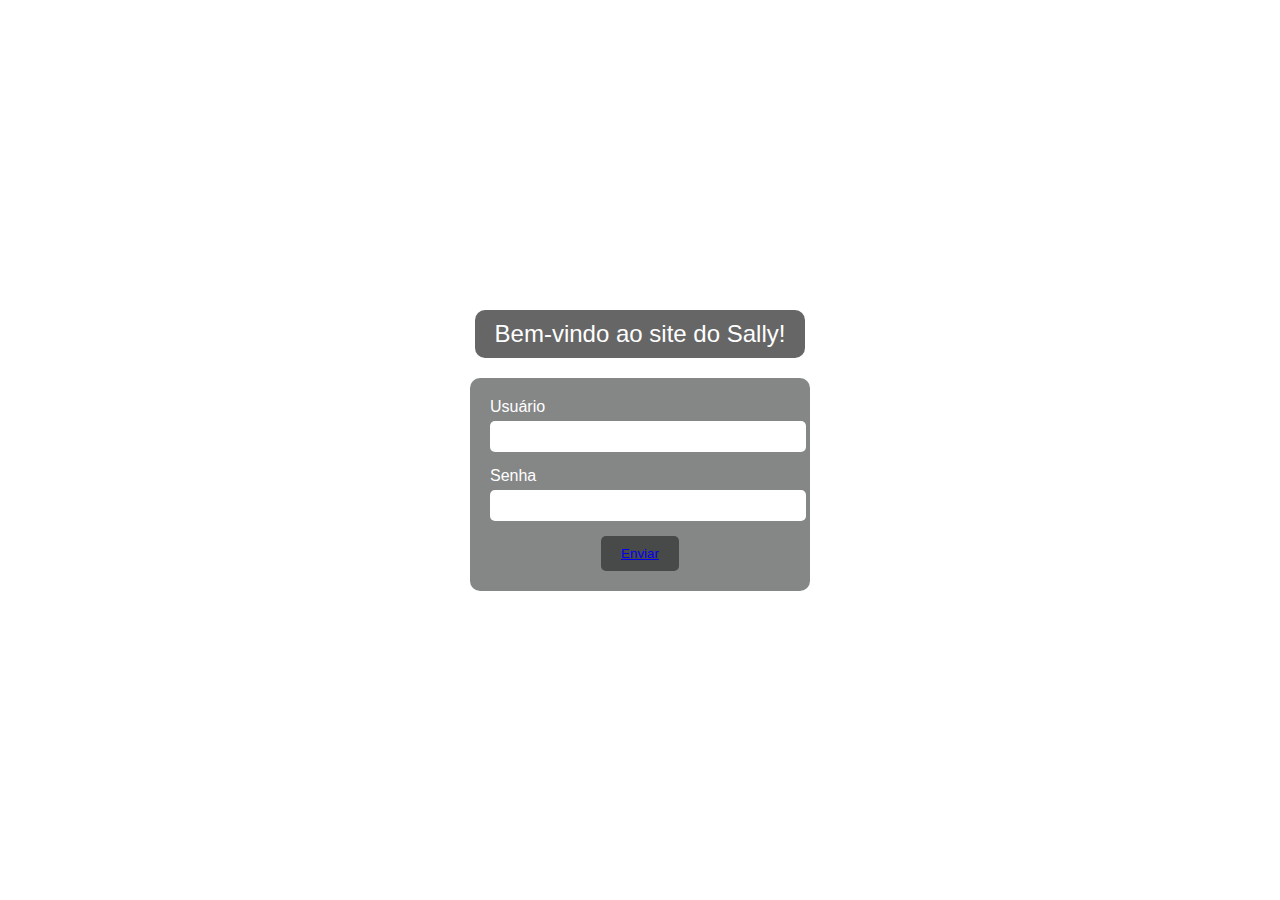
<file: LoginSally.html>
<!DOCTYPE html>
<html lang="en">
<head>
  <meta charset="UTF-8">
  <meta name="viewport" content="width=device-width, initial-scale=1.0">
  <title>Sally Face</title>
  <style>
    * {
      margin: 0;
      padding: 0;
    }

    body {
      font-family: 'Arial', sans-serif;
      height: 100vh;
      width: 100vw;
      display: flex;
      flex-direction: column;
      align-items: center;
      justify-content: center;
      background: url('https://i.pinimg.com/originals/72/76/bc/7276bc1899c81f08f7b1d747ccf20de4.gif') no-repeat center center fixed;
      background-size: cover;
    }

    .titulo {
      color: white;
      font-size: 24px;
      font-family: 'Franklin Gothic Medium', 'Arial Narrow', Arial, sans-serif;
      margin-bottom: 20px;
      background-color: rgba(0, 0, 0, 0.6);
      padding: 10px 20px;
      border-radius: 10px;
    }

    form {
      background-color: rgba(12, 13, 13, 0.5);
      width: 300px;
      padding: 20px;
      border-radius: 10px;
      color: white;
    }

    label {
      font-family: 'Franklin Gothic Medium', 'Arial Narrow', Arial, sans-serif;
    }

    input {
      width: 100%;
      padding: 8px;
      margin-top: 5px;
      margin-bottom: 15px;
      border: none;
      border-radius: 5px;
    }

    button {
      background-color: rgba(12, 13, 13, 0.5);
      color: aliceblue;
      padding: 10px 20px;
      border: none;
      border-radius: 5px;
      display: block;
      margin: 0 auto;
      
    }

    button:hover {
      background-color: rgba(12, 13, 13, 0.7);
    }
  </style>
</head>
<body>

  <div class="titulo">Bem-vindo ao site do Sally!</div>

  <form action="" method="post">
    <label for="Usuário">Usuário</label><br>
    <input type="text" required name="Usuário"><br>

    <label for="senha">Senha</label><br>
    <input type="password" required name="senha"><br>

    <button type="submit"><a href="atividadeBootsrap.html">Enviar</a></button>
  </form>

</body>
</html>
</file>
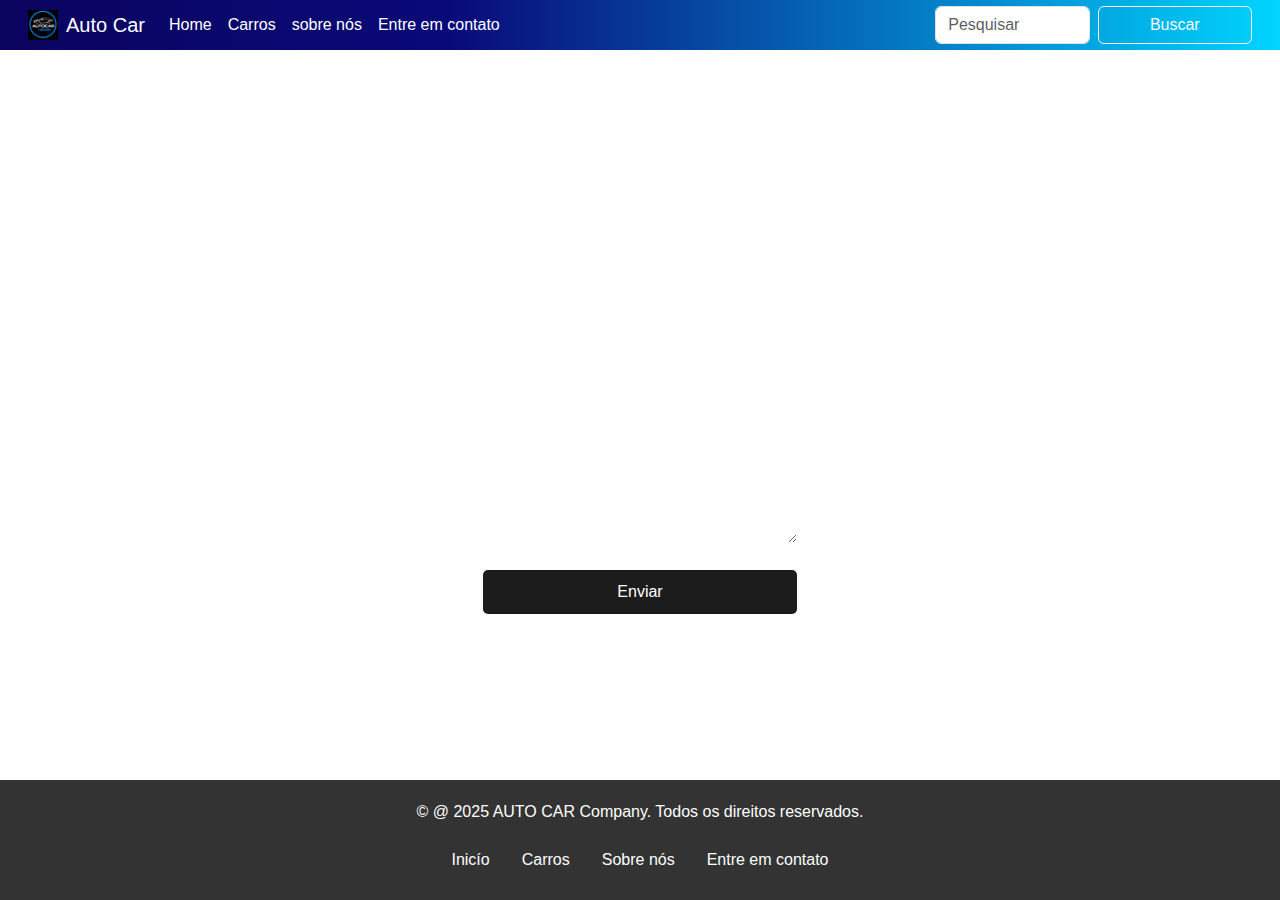
<file: Prova HTML e CSS/formulario.html>
<!DOCTYPE html>
<html lang="pt-br">
<head>
    <meta charset="UTF-8">
    <title>Formulário de Contato</title>
    <link href="https://cdn.jsdelivr.net/npm/bootstrap@5.3.0/dist/css/bootstrap.min.css" rel="stylesheet">
    <link rel="shortcut icon" href="CarAuto.png" type="image/x-icon">
   <style>
        body {
            background-image: url(https://i.pinimg.com/1200x/8c/60/d2/8c60d2020df2e1e0cf60dd19ae4505d5.jpg);
            background-size: cover;
            background-position: center;
            background-repeat: no-repeat;
            background-attachment: fixed;
            color: white;
            font-family: Arial, sans-serif;
            margin: 0;
            padding: 0;
            min-height: 100vh;
            display: flex;
            flex-direction: column;
        }

        .form-container {
            max-width: 600px;
            margin: 80px auto;
            padding: 20px;
        }

        h1 {
            text-align: center;
            margin-bottom: 30px;
        }

        label {
            display: block;
            margin-bottom: 5px;
        }

        input[type="text"],
        input[type="email"],
        textarea {
            width: 100%;
            padding: 10px;
            margin-bottom: 20px;
            border: none;
            border-radius: 5px;
            box-sizing: border-box;
        }

        textarea {
            resize: vertical;
            height: 100px;
        }

        button {
            width: 100%;
            padding: 10px;
            background-color: #1c1c1c;
            color: white;
            border: none;
            border-radius: 5px;
            cursor: pointer;
        }

        button:hover {
            background-color: #333;
        }

        footer {
            background-color: rgba(0, 0, 0, 0.8);
            color: white;
            text-align: center;
            padding: 20px 0;
            margin-top: auto;
        }

        footer .nav-link {
            color: white;
        }

        footer .nav-link:hover {
            text-decoration: underline;
        }
    </style>
</head>
<body>

    <nav class="navbar navbar-expand-lg"
    style="background: linear-gradient(90deg, rgba(10, 4, 94, 1) 0%, rgba(9, 9, 121, 1) 35%, rgba(0, 212, 255, 1) 100%) !important; padding: 0.3rem 1rem;">
    <div class="container-fluid">
        <a class="navbar-brand text-white d-flex align-items-center" href="#">
            <img src="CarAuto.png" alt="Logo" width="30" height="30" class="me-2" />
            Auto Car
        </a>
        <button class="navbar-toggler" type="button" data-bs-toggle="collapse" data-bs-target="#navbarSupportedContent"
            aria-controls="navbarSupportedContent" aria-expanded="false" aria-label="Toggle navigation">
            <span class="navbar-toggler-icon"></span>
        </button>
        <div class="collapse navbar-collapse" id="navbarSupportedContent">
            <ul class="navbar-nav me-auto mb-2 mb-lg-0">
                <li class="nav-item">
                    <a class="nav-link text-white" aria-current="page" href="./index.html">Home</a>
                </li>
                <li class="nav-item">
                    <a class="nav-link text-white" href="CarrosClasseA.html">Carros</a>
                </li>
                <li class="nav-item"></li>
                    <a class="nav-link text-white" href="sobre.html">sobre nós</a>
                </li>
                <li class="nav-item"></li>
                    <a class="nav-link text-white" href="formulario.html">Entre em contato</a>
                </li>
                    </ul>
                </li>
               
            </ul>
            <form class="d-flex" role="search">
                <input class="form-control me-2" type="search" placeholder="Pesquisar" aria-label="Search" />
                <button class="btn btn-outline-light" type="submit">Buscar</button>
            </form>
        </div>
    </div>
</nav>
<div class="form-container">
    <h1>Entre em Contato</h1>
    <form>
        <label for="nome">Nome:</label>
        <input type="text" id="nome" name="nome" required>

        <label for="email">Email:</label>
        <input type="email" id="email" name="email" required>

        <label for="motivo">Motivo do Contato:</label>
        <textarea id="motivo" name="motivo" required></textarea>

        <button type="submit">Enviar</button>
    </form>
</div>

<footer>
    <p>&copy; @ 2025 AUTO CAR Company. Todos os direitos reservados.</p>
    
    <ul class="nav justify-content-center">
        <li class="nav-item">
          <a class="nav-link active" aria-current="page" href="index.html">Inicío</a>
        </li>
        <li class="nav-item">
          <a class="nav-link" href="CarrosClasseA.html">Carros</a>
        </li>
        <li class="nav-item">
          <a class="nav-link" href="sobre.html">Sobre nós</a>
        </li>
        <li class="nav-item">
            <a class="nav-link" href="formulario.html">Entre em contato</a>
          </li>
      </ul>
</footer>

<script src="https://cdn.jsdelivr.net/npm/bootstrap@5.3.0/dist/js/bootstrap.bundle.min.js"></script>
</body>
</html>
</file>
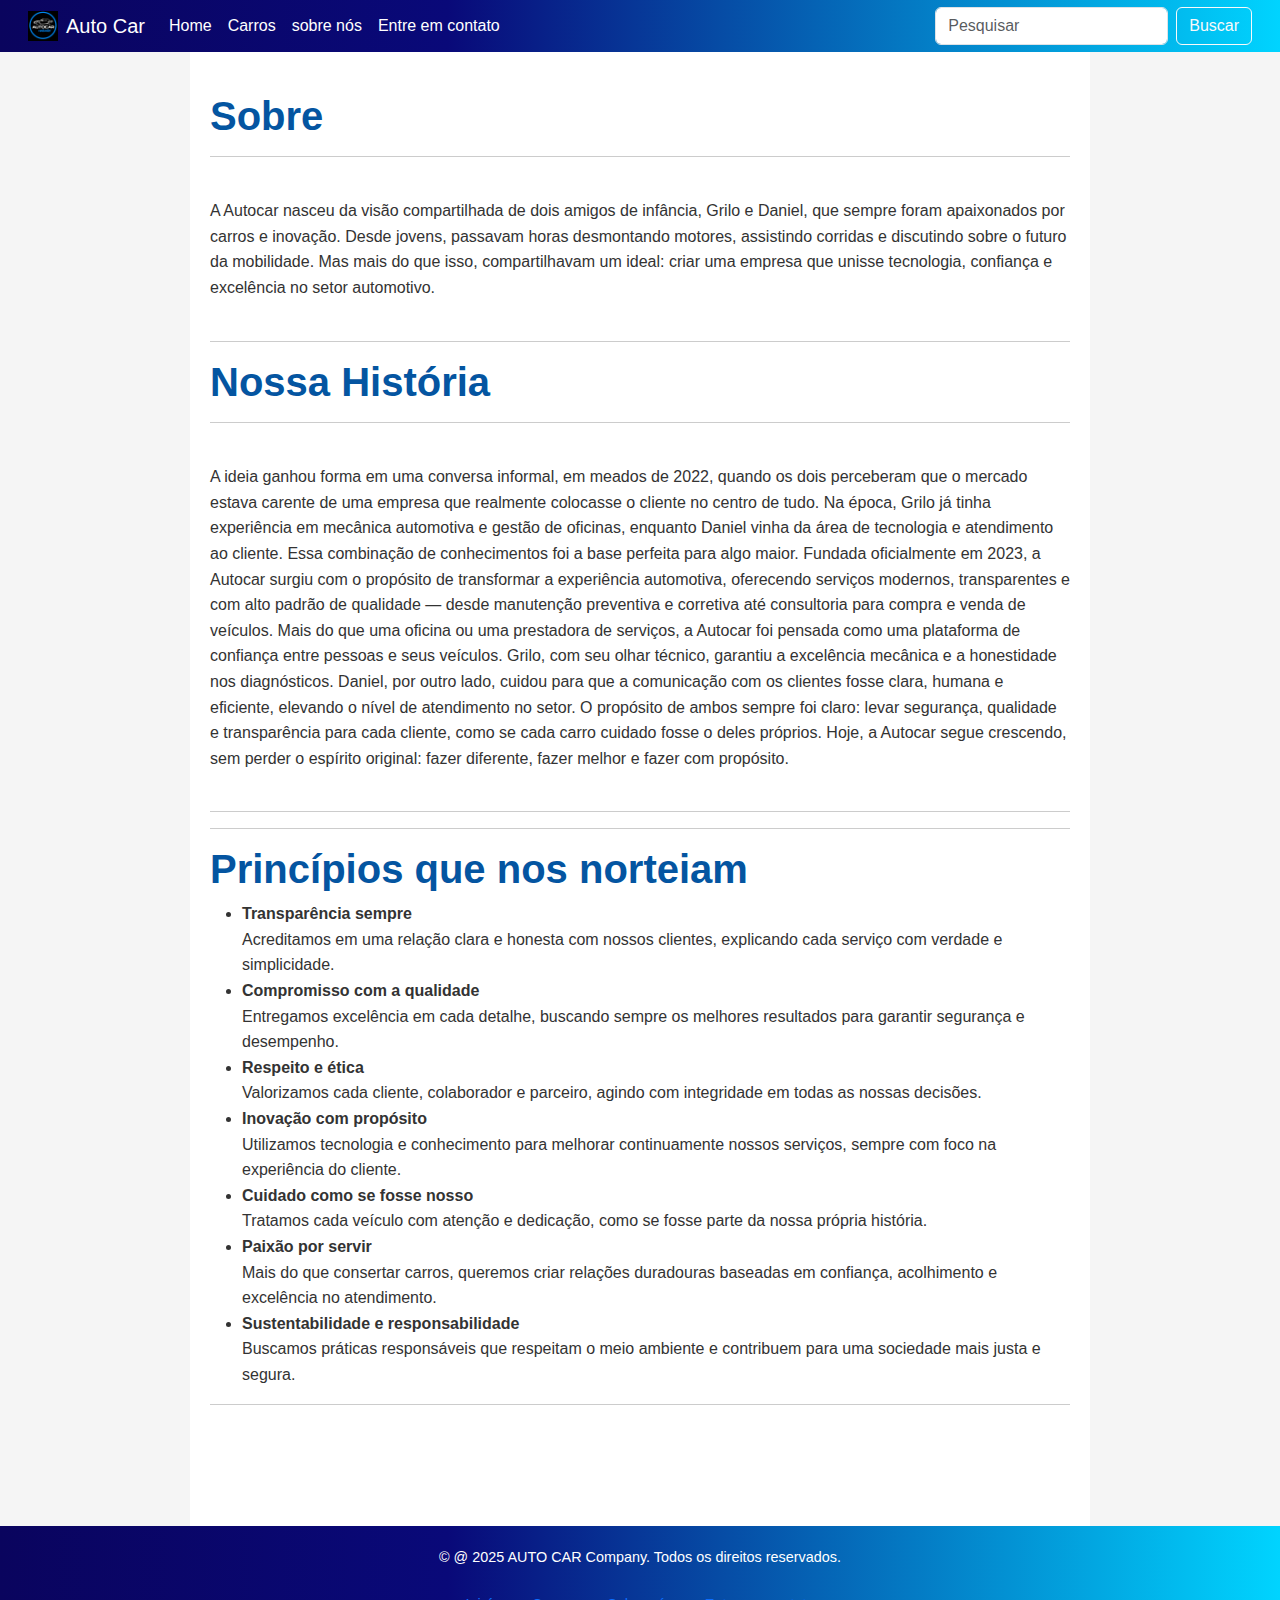
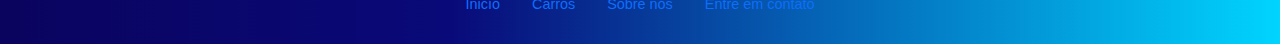
<file: Prova HTML e CSS/sobre.html>
<!DOCTYPE html>
<html lang="pt-BR">

<head>
    <meta charset="UTF-8" />
    <title>Sobre a Auto Car</title>
    <link href="https://cdn.jsdelivr.net/npm/bootstrap@5.3.3/dist/css/bootstrap.min.css" rel="stylesheet" />
    <link rel="shortcut icon" href="CarAuto.png" type="image/x-icon">
    <style>
        body {
            font-family: Arial, sans-serif;
            line-height: 1.6;
            background-color: #f5f5f5;
            color: #333;
            margin: 0;
            padding: 0;
        }

        .navbar {
            background: linear-gradient(90deg, rgba(10, 4, 94, 1) 0%, rgba(9, 9, 121, 1) 35%, rgba(0, 212, 255, 1) 100%) !important;
        }

        .navbar .navbar-brand,
        .navbar .nav-link {
            color: white;
        }

        .navbar .nav-link:hover {
            color: #1612c7;
        }

        main {
            padding: 40px 20px;
            max-width: 900px;
            margin: auto;
            background-color: white;
        }

        h1,
        h2 {
            color: #0455a1;
        }

        section {
            margin-bottom: 40px;
        }

        footer {
            text-align: center;
            padding: 20px;
            background: linear-gradient(90deg, rgba(10, 4, 94, 1) 0%, rgba(9, 9, 121, 1) 35%, rgba(0, 212, 255, 1) 100%) !important;
            color: white;
            font-size: 0.9em;
        }
    </style>
</head>

<body>
    <nav class="navbar navbar-expand-lg"
    style="background: linear-gradient(90deg, rgba(10, 4, 94, 1) 0%, rgba(9, 9, 121, 1) 35%, rgba(0, 212, 255, 1) 100%) !important; padding: 0.3rem 1rem;">
    <div class="container-fluid">
        <a class="navbar-brand text-white d-flex align-items-center" href="#">
            <img src="CarAuto.png" alt="Logo" width="30" height="30" class="me-2" />
            Auto Car
        </a>
        <button class="navbar-toggler" type="button" data-bs-toggle="collapse" data-bs-target="#navbarSupportedContent"
            aria-controls="navbarSupportedContent" aria-expanded="false" aria-label="Toggle navigation">
            <span class="navbar-toggler-icon"></span>
        </button>
        <div class="collapse navbar-collapse" id="navbarSupportedContent">
            <ul class="navbar-nav me-auto mb-2 mb-lg-0">
                <li class="nav-item">
                    <a class="nav-link text-white" aria-current="page" href="./index.html">Home</a>
                </li>
                <li class="nav-item">
                    <a class="nav-link text-white" href="CarrosClasseA.html">Carros</a>
                </li>
                <li class="nav-item"></li>
                    <a class="nav-link text-white" href="sobre.html">sobre nós</a>
                </li>
                <li class="nav-item"></li>
                    <a class="nav-link text-white" href="formulario.html">Entre em contato</a>
                </li>
                    </ul>
                </li>
               
            </ul>
            <form class="d-flex" role="search">
                <input class="form-control me-2" type="search" placeholder="Pesquisar" aria-label="Search" />
                <button class="btn btn-outline-light" type="submit">Buscar</button>
            </form>
        </div>
    </div>
</nav>


    <main>
        <section>
            <h1><b>Sobre</b></h1>
            <hr />
            <br />
            <p>
                A Autocar nasceu da visão compartilhada de dois amigos de infância, Grilo e Daniel, que sempre foram apaixonados por carros e inovação.
                Desde jovens, passavam horas desmontando motores, assistindo corridas e discutindo sobre o futuro da mobilidade. Mas mais do que isso,
                compartilhavam um ideal: criar uma empresa que unisse tecnologia, confiança e excelência no setor automotivo.
            </p>
        </section>
        <hr />
        <section>
            <h1><b>Nossa História</b></h1>
            <hr />
            <br />
            <p>
                A ideia ganhou forma em uma conversa informal, em meados de 2022, quando os dois perceberam que o mercado estava carente de uma empresa que realmente colocasse o cliente no centro de tudo.
                Na época, Grilo já tinha experiência em mecânica automotiva e gestão de oficinas, enquanto Daniel vinha da área de tecnologia e atendimento ao cliente. Essa combinação de conhecimentos foi a base perfeita para algo maior.

                Fundada oficialmente em 2023, a Autocar surgiu com o propósito de transformar a experiência automotiva, oferecendo serviços modernos, transparentes e com alto padrão de qualidade — desde manutenção preventiva e corretiva até consultoria para compra e venda de veículos.

                Mais do que uma oficina ou uma prestadora de serviços, a Autocar foi pensada como uma plataforma de confiança entre pessoas e seus veículos. Grilo, com seu olhar técnico, garantiu a excelência mecânica e a honestidade nos diagnósticos. Daniel, por outro lado, cuidou para que a comunicação com os clientes fosse clara, humana e eficiente, elevando o nível de atendimento no setor.

                O propósito de ambos sempre foi claro: levar segurança, qualidade e transparência para cada cliente, como se cada carro cuidado fosse o deles próprios. Hoje, a Autocar segue crescendo, sem perder o espírito original: fazer diferente, fazer melhor e fazer com propósito.
            </p>
        </section>
        <hr />
       
        <hr />
        <section>
            <h1><b>Princípios que nos norteiam</b></h1>
            <ul>
                <li>
                    <strong>Transparência sempre</strong><br />
                    Acreditamos em uma relação clara e honesta com nossos clientes, explicando cada serviço com verdade e simplicidade.
                </li>
                <li>
                    <strong>Compromisso com a qualidade</strong><br />
                    Entregamos excelência em cada detalhe, buscando sempre os melhores resultados para garantir segurança e desempenho.
                </li>
                <li>
                    <strong>Respeito e ética</strong><br />
                    Valorizamos cada cliente, colaborador e parceiro, agindo com integridade em todas as nossas decisões.
                </li>
                <li>
                    <strong>Inovação com propósito</strong><br />
                    Utilizamos tecnologia e conhecimento para melhorar continuamente nossos serviços, sempre com foco na experiência do cliente.
                </li>
                <li>
                    <strong>Cuidado como se fosse nosso</strong><br />
                    Tratamos cada veículo com atenção e dedicação, como se fosse parte da nossa própria história.
                </li>
                <li>
                    <strong>Paixão por servir</strong><br />
                    Mais do que consertar carros, queremos criar relações duradouras baseadas em confiança, acolhimento e excelência no atendimento.
                </li>
                <li>
                    <strong>Sustentabilidade e responsabilidade</strong><br />
                    Buscamos práticas responsáveis que respeitam o meio ambiente e contribuem para uma sociedade mais justa e segura.
                </li>
            </ul>

            <hr />
            <br />
        </section>
    </main>

    <footer>
        <p>&copy; @ 2025 AUTO CAR Company. Todos os direitos reservados.</p>
        
        <ul class="nav justify-content-center">
            <li class="nav-item">
              <a class="nav-link active" aria-current="page" href="index.html">Inicío</a>
            </li>
            <li class="nav-item">
              <a class="nav-link" href="CarrosClasseA.html">Carros</a>
            </li>
            <li class="nav-item">
              <a class="nav-link" href="sobre.html">Sobre nós</a>
            </li>
            <li class="nav-item">
                <a class="nav-link" href="formulario.html">Entre em contato</a>
              </li>
          </ul>
    </footer>
    <script src="https://cdn.jsdelivr.net/npm/bootstrap@5.3.3/dist/js/bootstrap.bundle.min.js"></script>
</body>

</html>
</file>
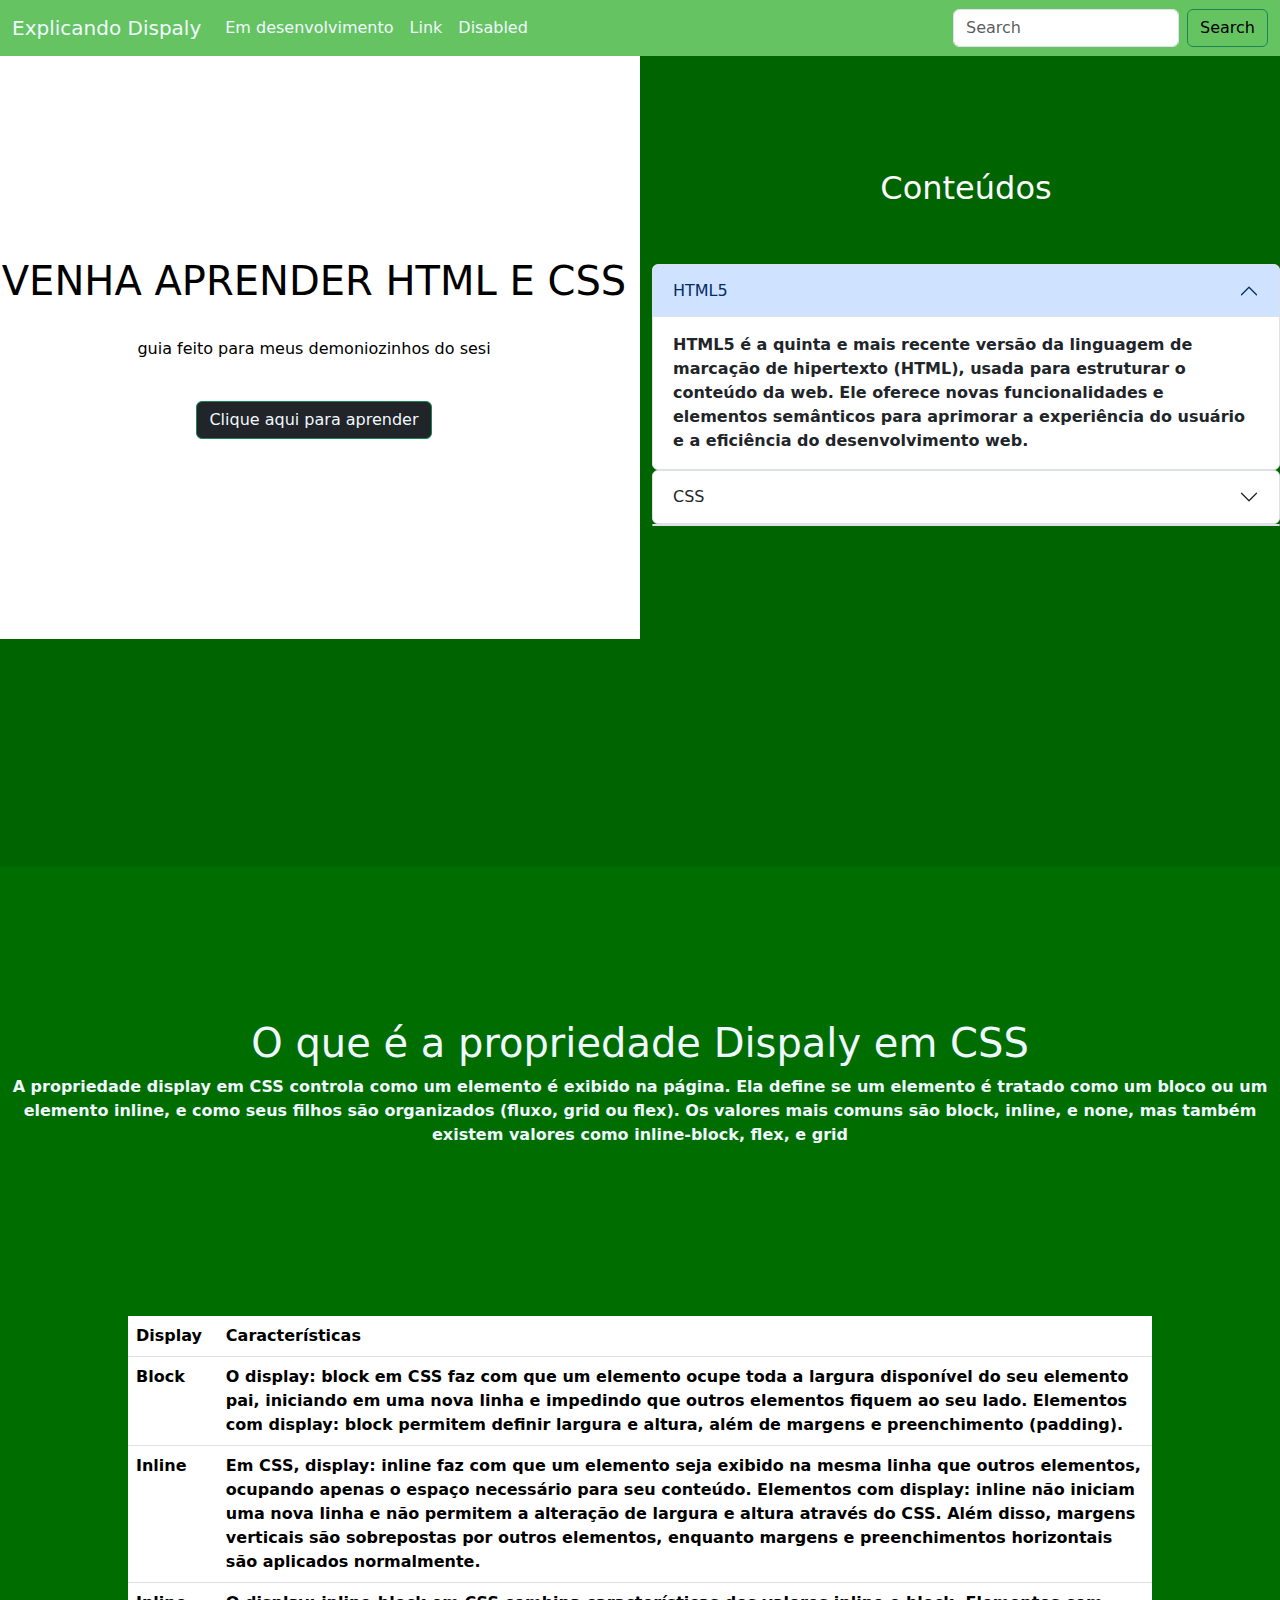
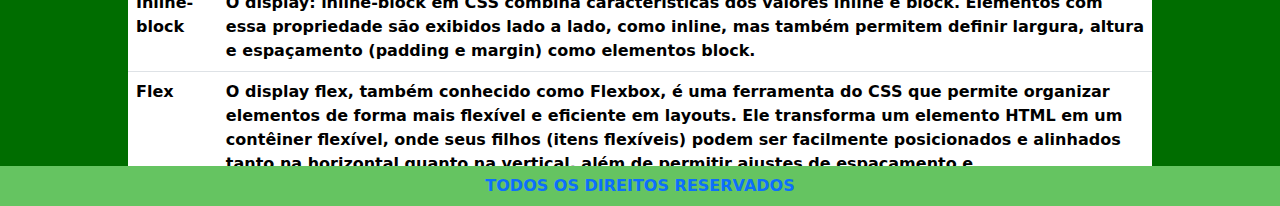
<file: src/sites/projeto1/projeto1.html>
<!DOCTYPE html>
<html lang="en">

<head>
    <meta charset="UTF-8">
    <meta name="viewport" content="width=device-width, initial-scale=1.0">
    <title>Projeto 1- DDisplay </title>
    <link rel="stylesheet" href="../../framework/bootstrap-5.3.7-dist/css/bootstrap.min.css">
    <style>
        * {
            padding: 0;
            margin: 0;
        }

        body {
            overflow-x: hidden;
        }
    </style>



</head>

<body class="d-flex flex-column min-vh-100">
    <!-- CABEÇALHO -->
    <header>
        <nav class="navbar navbar-expand-lg bg-body-tertiary" style="background-color: rgb(101, 196, 97) !important; 
        
        ">
            <div class="container-fluid">
                <button class="navbar-toggler" type="button" data-bs-toggle="collapse"
                    data-bs-target="#navbarTogglerDemo01" aria-controls="navbarTogglerDemo01" aria-expanded="false"
                    aria-label="Toggle navigation" sty>
                    <span class="navbar-toggler-icon"></span>
                </button>
                <div class="collapse navbar-collapse" id="navbarTogglerDemo01">
                    <a class="navbar-brand" href="#" style="color:aliceblue ;">Explicando Dispaly</a>
                    <ul class="navbar-nav me-auto mb-2 mb-lg-0">
                        <li class="nav-item">
                            <a class="nav-link active" aria-current="page" href="#" style="color: aliceblue;">Em
                                desenvolvimento</a>
                        </li>
                        <li class="nav-item">
                            <a class="nav-link" href="#" style="color: aliceblue;">Link</a>
                        </li>
                        <li class="nav-item">
                            <a class="nav-link disabled" aria-disabled="true" style="color: aliceblue;">Disabled</a>
                        </li>
                    </ul>
                    <form class="d-flex" role="search">
                        <input class="form-control me-2" type="search" placeholder="Search" aria-label="Search"
                            style="color: aliceblue;" />
                        <button class="btn btn-outline-success" type="submit"
                            style="color: rgb(0, 0, 0);">Search</button>
                    </form>
                </div>
            </div>
        </nav>

    </header>

    <!-- CONTEÚDO  COM AS SECTIONS DA PÁGINA-->
    <main class="flex-fill">
        <section>
            <div style="height: 90vh; background-color: darkgreen;  ">
                <div class="row" style="height: 90vh;">
                    <div class="col-12 col-md-6"
                        style="background-color:rgb(255, 255, 255); display: flex; justify-content: center; align-items: center; flex-direction: column; ">
                        <h1 style="color: rgb(0, 0, 0);">VENHA APRENDER HTML E CSS</h1>
                        <br>
                        <p style="color: rgb(0, 0, 0);">guia feito para meus demoniozinhos do sesi</p>
                        <br>
                        <button class="btn btn-dark btn-outline-success" type="button" style="color: aliceblue;">Clique
                            aqui para aprender</button>
                    </div>




                    <div class="col-12 col-md-6"
                        style="background-color: darkgreen; display: flex;justify-content: center;align-items: center; flex-direction: column;">
                        <h2 style="color: rgb(252, 252, 252);">Conteúdos</h2>
                        <br>
                        <br>
                        <div class="accordion" id="accordionExample" style="width: 100%;">
                            <div class="accordion-item">
                                <h2 class="accordion-header">
                                    <button class="accordion-button" type="button" data-bs-toggle="collapse"
                                        data-bs-target="#collapseOne" aria-expanded="true" aria-controls="collapseOne">
                                        HTML5
                                    </button>
                                </h2>
                                <div id="collapseOne" class="accordion-collapse collapse show"
                                    data-bs-parent="#accordionExample">
                                    <div class="accordion-body">
                                        <strong>HTML5 é a quinta e mais recente versão da linguagem de marcação de
                                            hipertexto (HTML), usada para estruturar o conteúdo da web. Ele oferece
                                            novas funcionalidades e elementos semânticos para aprimorar a experiência do
                                            usuário e a eficiência do desenvolvimento web.
                                    </div>
                                </div>
                            </div>
                            <div class="accordion-item">
                                <h2 class="accordion-header">
                                    <button class="accordion-button collapsed" type="button" data-bs-toggle="collapse"
                                        data-bs-target="#collapseTwo" aria-expanded="false" aria-controls="collapseTwo">
                                        CSS
                                    </button>
                                </h2>
                                <div id="collapseTwo" class="accordion-collapse collapse"
                                    data-bs-parent="#accordionExample">
                                    <div class="accordion-body">
                                        <strong>CSS, ou Folhas de Estilo em Cascata, é uma linguagem usada para
                                            descrever a apresentação de documentos HTML ou XML. Em termos simples, o CSS
                                            define como os elementos de uma página web devem ser exibidos, incluindo
                                            cores, fontes, layout e outros aspectos visuais. O CSS trabalha em conjunto
                                            com o HTML, que define a estrutura do conteúdo, enquanto o CSS adiciona
                                            estilo e apresentação.
                                    </div>
                                </div>
                            </div>
                            <div class="accordion-item">
                                <h2 class="accordion-header">

                            </div>
                        </div>
                    </div>
                </div>

            </div>
            </div>


        </section>

        <section>
            <div
                style="height: 50vh; background-color: rgb(0, 109, 0); display: flex;flex-direction: column;justify-content: center;align-items: center;">
                <h1 style="color: aliceblue;"> O que é a propriedade Dispaly em CSS</h1>
                <P style="color: aliceblue; text-align: center;">A propriedade display em CSS controla como um elemento
                    é exibido na página. Ela define se um elemento
                    é tratado como um bloco ou um elemento inline, e como seus filhos são organizados (fluxo, grid ou
                    flex). Os valores mais comuns são block, inline, e none, mas também existem valores como
                    inline-block, flex, e grid

                </P>
            </div>

            <div style="height: 50vh; background-color:rgb(0, 109, 0); display: flex; flex-direction: column; justify-content: center; align-items: center;">
                <div style="width: 80%; max-height: 100%; overflow-y: auto;">
                    <table class="table table-hover" >
                        <thead>
                            <tr>
                                <th scope="col">Display</th>
                                <th scope="col">Características</th>
                            </tr>
                        </thead>
                        <tbody>
                            <tr>
                                <th scope="row">Block</th>
                                <td>O display: block em CSS faz com que um elemento ocupe toda a largura disponível do seu
                                    elemento pai, iniciando em uma nova linha e impedindo que outros elementos fiquem ao seu
                                    lado. Elementos com display: block permitem definir largura e altura, além de margens e
                                    preenchimento (padding).</td>
                            </tr>
                            <tr>
                                <th scope="row">Inline</th>
                                <td>Em CSS, display: inline faz com que um elemento seja exibido na mesma linha que outros
                                    elementos, ocupando apenas o espaço necessário para seu conteúdo. Elementos com display:
                                    inline não iniciam uma nova linha e não permitem a alteração de largura e altura através
                                    do CSS. Além disso, margens verticais são sobrepostas por outros elementos, enquanto
                                    margens e preenchimentos horizontais são aplicados normalmente.</td>
                            </tr>
                            <tr>
                                <th scope="row">Inline-block</th>
                                <td>O display: inline-block em CSS combina características dos valores inline e block.
                                    Elementos com essa propriedade são exibidos lado a lado, como inline, mas também
                                    permitem definir largura, altura e espaçamento (padding e margin) como elementos block.</td>
                            </tr>
                            <tr>
                                <th scope="row">Flex</th>
                                <td>O display flex, também conhecido como Flexbox, é uma ferramenta do CSS que permite
                                    organizar elementos de forma mais flexível e eficiente em layouts. Ele transforma um
                                    elemento HTML em um contêiner flexível, onde seus filhos (itens flexíveis) podem ser
                                    facilmente posicionados e alinhados tanto na horizontal quanto na vertical, além de
                                    permitir ajustes de espaçamento e dimensionamento.</td>
                            </tr>
                            
                        </tbody>
                    </table>
                </div>
            </div>
            

        </section>
    </main>

    <!-- RODAPE -->
    <footer class="footer mt-auto" style="background-color: rgb(101, 196, 97);" >

        <ul class="nav justify-content-center">
            <li class="nav-item">
                <a class="nav-link active" aria-current="page" href="#">TODOS OS DIREITOS RESERVADOS</a>
            </li>
        </ul>

    </footer>

    <script src="../../framework/bootstrap-5.3.7-dist/js/bootstrap.bundle.min.js"></script>
</body>

</html>
</file>
